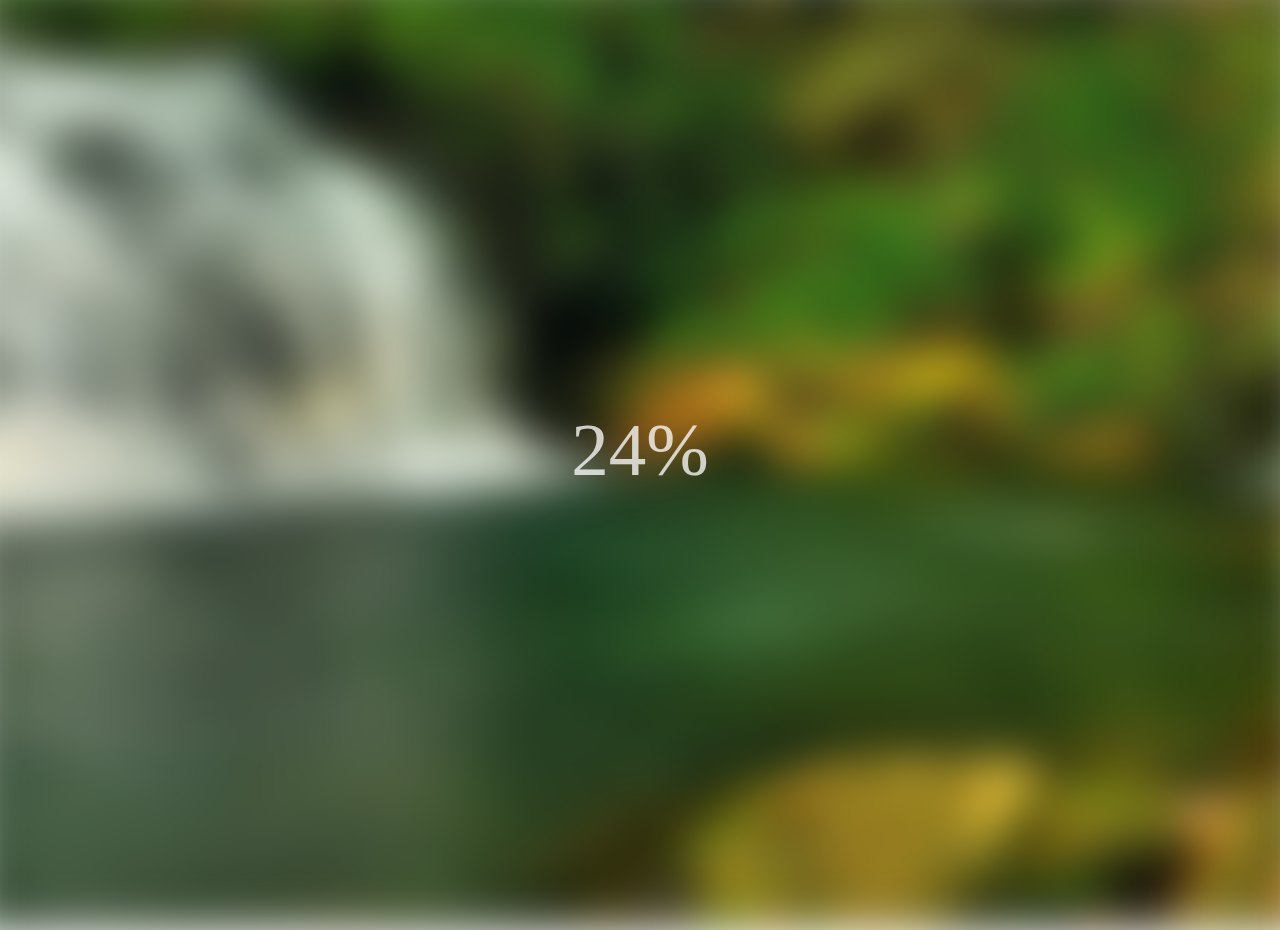
<file: blurry-loading/index.html>
<!DOCTYPE html>
<html lang="en">
<head>
    <meta charset="UTF-8">
    <meta http-equiv="X-UA-Compatible" content="IE=edge">
    <meta name="viewport" content="width=device-width, initial-scale=1.0">
    <link rel="stylesheet" href="style.css">
    <title>Blurry Loading</title>
</head>
<body>
    <!-- Background-->
    <section class="bg"></section>
    <!-- Loader value with % -->
    <div class="loading-text"></div>
    <!-- Text when fully loaded -->
    <h1 id="l-done" class="loading-done"> 100% loaded ! </h1>

    <!-- Javascript-->
      <script src="app.js"></script> 
</body>
</html>
</file>
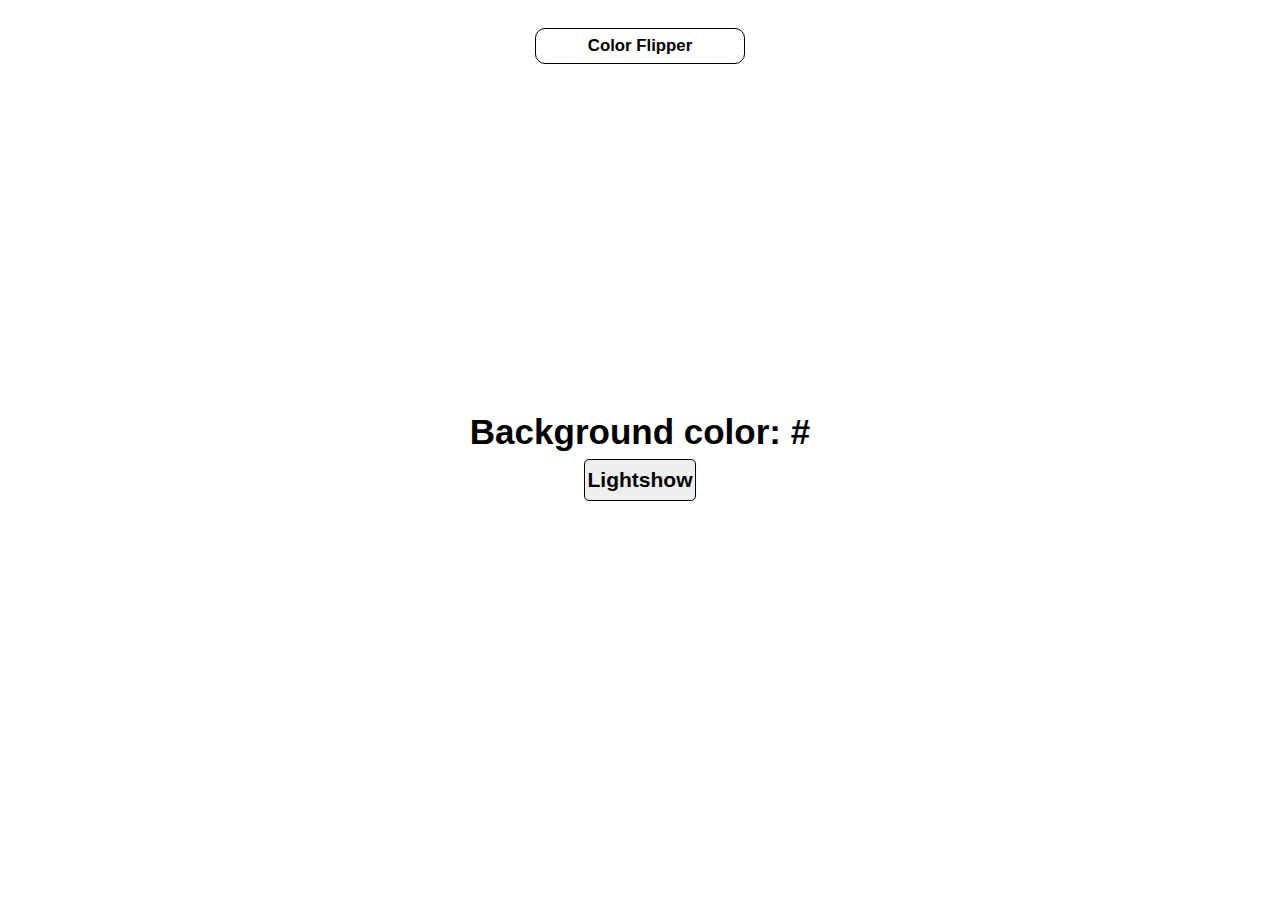
<file: color-flipper/index.html>
<!DOCTYPE html>
<html lang="en">
  <head>
    <meta charset="UTF-8" />
    <meta http-equiv="X-UA-Compatible" content="IE=edge" />
    <meta name="viewport" content="width=device-width, initial-scale=1.0" />
    <title>Color Flipper</title>
    <link rel="stylesheet" href="styles.css" />
  </head>
  <body>
    <!-- heading 1 -->
      <section class="section-center">
        <div class="nav-container">
          <div class="nav-center">
           <h4>Color Flipper</h4>
          </div>
        </div>
    <!-- flip button -->
      <div class="container">
        <h2>Background color: <span class="color">#</span></h2>
        <button class="btnn" id="btn">Lightshow</button>
       </div> 
    </section>

    <!-- javascript -->
    <script src="app.js"></script>
  </body>
</html>
</file>
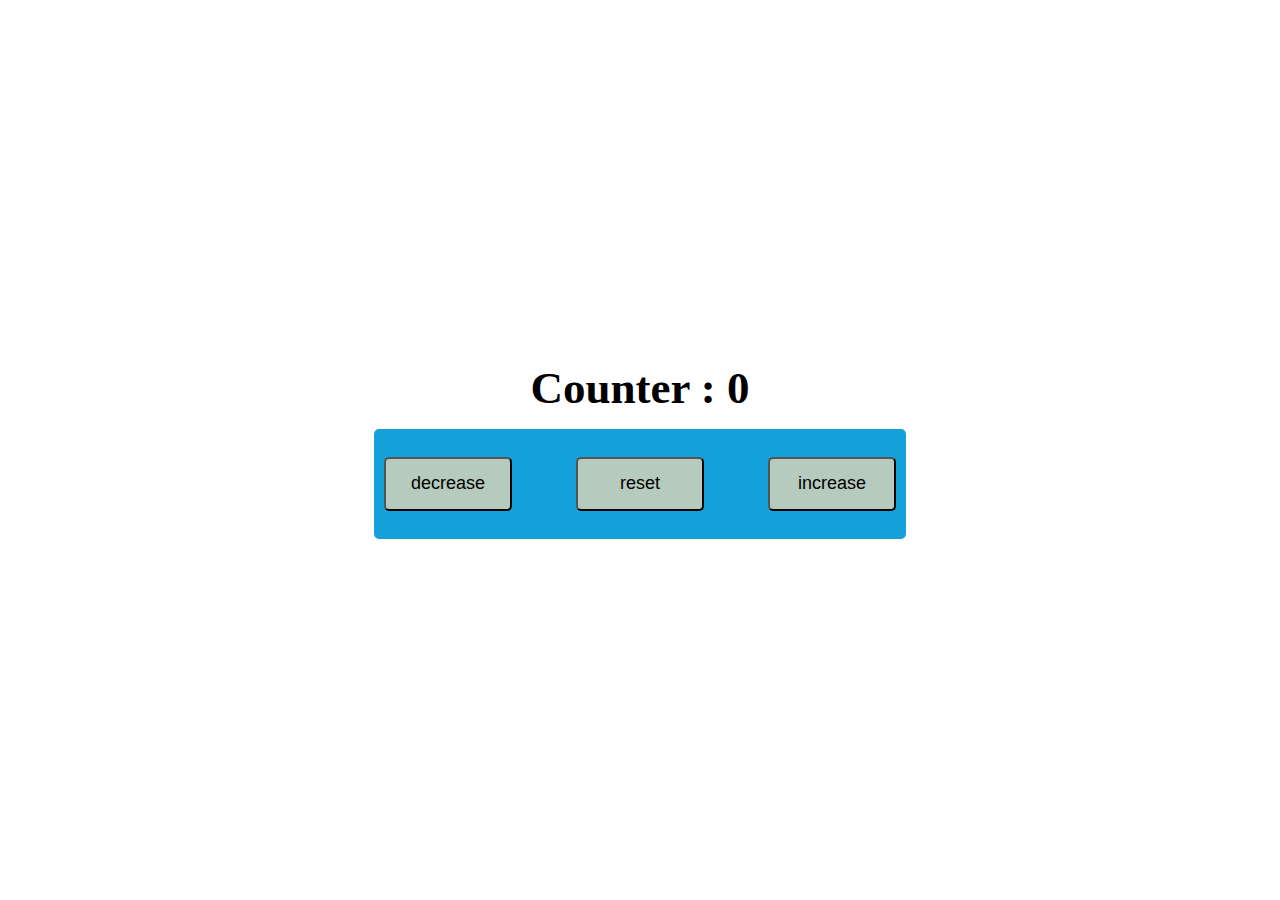
<file: counter/index.html>
<!DOCTYPE html>
<html lang="en">
  <head>
    <meta charset="UTF-8" />
    <meta http-equiv="X-UA-Compatible" content="IE=edge" />
    <meta name="viewport" content="width=device-width, initial-scale=1.0" />
    <title>Counter</title>
    <link rel="stylesheet" href="styles.css" />
  </head>
  <body>
    <main>
      <div class="container">
        <h1 class="counter">Counter : <span class="value"> 0 </span></h1>
        <div class="button-container">
          <button class="btn decrease">decrease</button>
          <button class="btn reset">reset</button>
          <button class="btn increase">increase</button>
        </div>
      </div>
    </main>
    <script src="app.js"></script>
  </body>
</html>
</file>
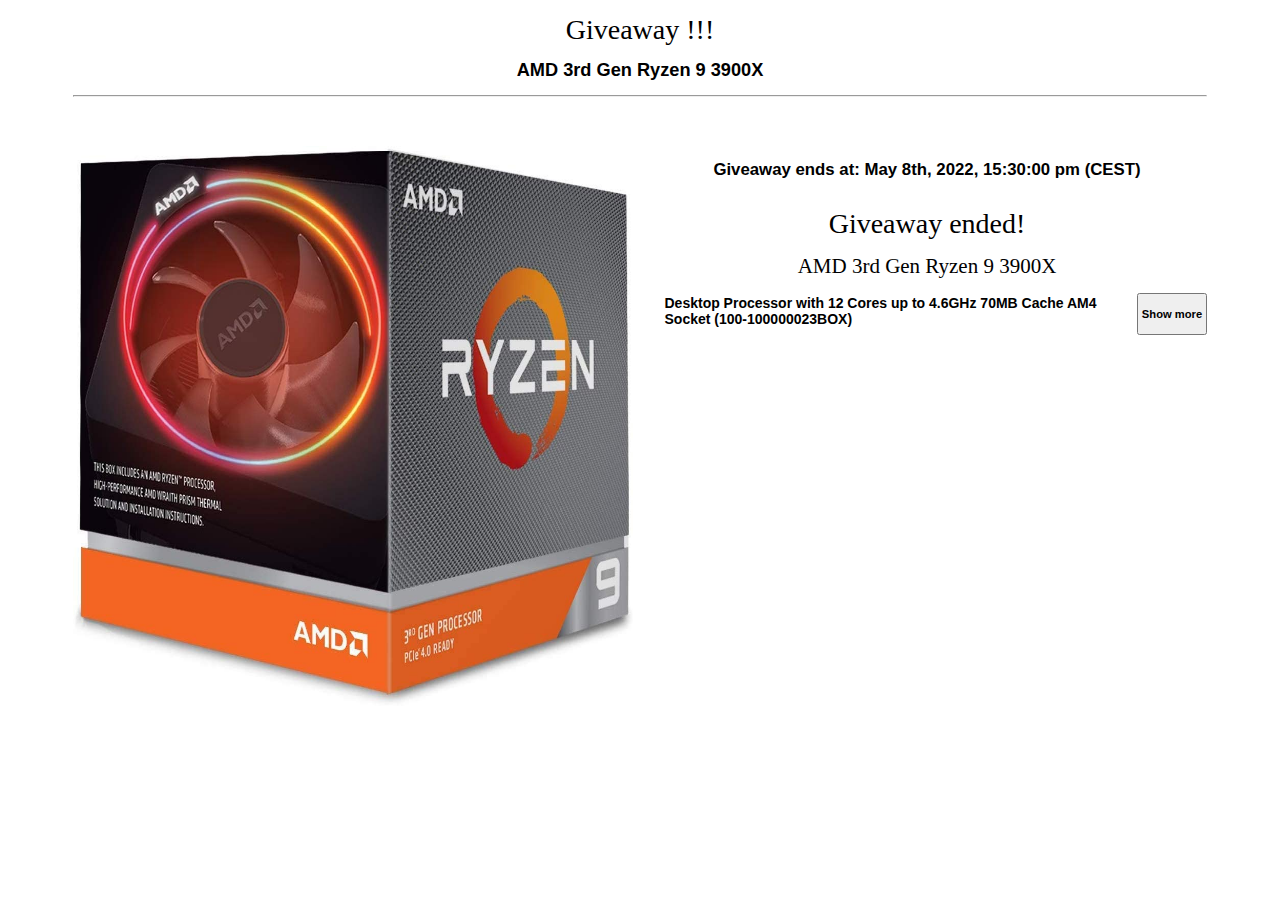
<file: giveaway/index.html>
<!DOCTYPE html>
<html lang="en">
<head>
    <meta charset="UTF-8">
    <meta http-equiv="X-UA-Compatible" content="IE=edge">
    <meta name="viewport" content="width=device-width, initial-scale=1.0">
    <title>Giveaway</title>
    <link rel="stylesheet" href="styles.css">
</head>
<body>
    <section class="section-center"> 
        <!-- heading -->
        <h3> Giveaway !!! </h3>
        <h5> AMD 3rd Gen Ryzen 9 3900X <h5>
        <hr>

        <!-- left side column-->
        <div class="container">
        <article class="gift-img">
            <img src="./img/ryzen.png" alt="gift" />
          </article>
        <!-- right side column -->
        <article class="gift-info">
            
            <h4 class="giveaway"> </h4>
        <!-- container of days, hours, minutes and seconds -->
            <div class="deadline">
                <!-- first-->
                <div class="deadline-format"> 
                    <div>
                        <h4 class="days"> </h4>
                         <span> days</span>
                    </div>
                </div>
                <!-- second-->
                <div class="deadline-format"> 
                    <div>
                        <h4 class="hours"> </h4>
                         <span> hours</span>
                    </div>
                </div>
                <!-- third-->  
                <div class="deadline-format"> 
                    <div>
                        <h4 class="minutes"> </h4>
                         <span> minutes</span>
                    </div>
                </div>
                <!-- fourth-->
                <div class="deadline-format"> 
                    <div>
                        <h4 class="seconds"> </h4>
                         <span> seconds </span>
                    </div>
                </div>
            </div>    
            <!-- Description -->
            <div class="description">
                <p class="amd-ryzen2"> AMD 3rd Gen Ryzen 9 3900X </p>
                <div class="button-heading">
                <h2 class="heading-info"> Desktop Processor with 12 Cores up to 4.6GHz 70MB Cache AM4 Socket (100-100000023BOX)</h2>
                <button type="click" class="show-more"> Show more</button>
                </div>
            </div>
            <!-- Show more(invisible by default) -->
            <div class="description-div">
                <p class="long-description"> Base Clock: 3.8GHz, Max Boost Clock: up to 4.6GHz, 70MB Cache, TDP: 105W
                System Memory Specification: 3200MHz, System Memory Type: DDR4, Memory Channels: 2
                Socket: AM4, Motherboard Compatibility: AMD 300, 400, 500 serles chipset based motherboards
                Graphics: Separate Graphics Card is required, Heatsink Fan: Wraith PRISM with RGB LED, Warranty: 3 Years
                12 Cores & 24 Threads
                Base Clock: 3.8GHz, Max Boost Clock: up to 4.6GHz, 70MB Cache, TDP: 105W
                System Memory Specification: 3200MHz, System Memory Type: DDR4, Memory Channels: 2
                Socket: AM4, Motherboard Compatibility: AMD 300, 400, 500 serles chipset based motherboards
                Graphics: Separate Graphics Card is required, Heatsink Fan: Wraith PRISM with RGB LED, Warranty: 3 Years
                For performance or compatibility related issues customers will have to reach out to AMD's technical support. For more details, kindly refer to our Refund Policy page. </p>
             </div>
            </div>
        </article>
        </div>
    </section>
    
    <script src="app.js"></script>
</body>
</html>
</file>
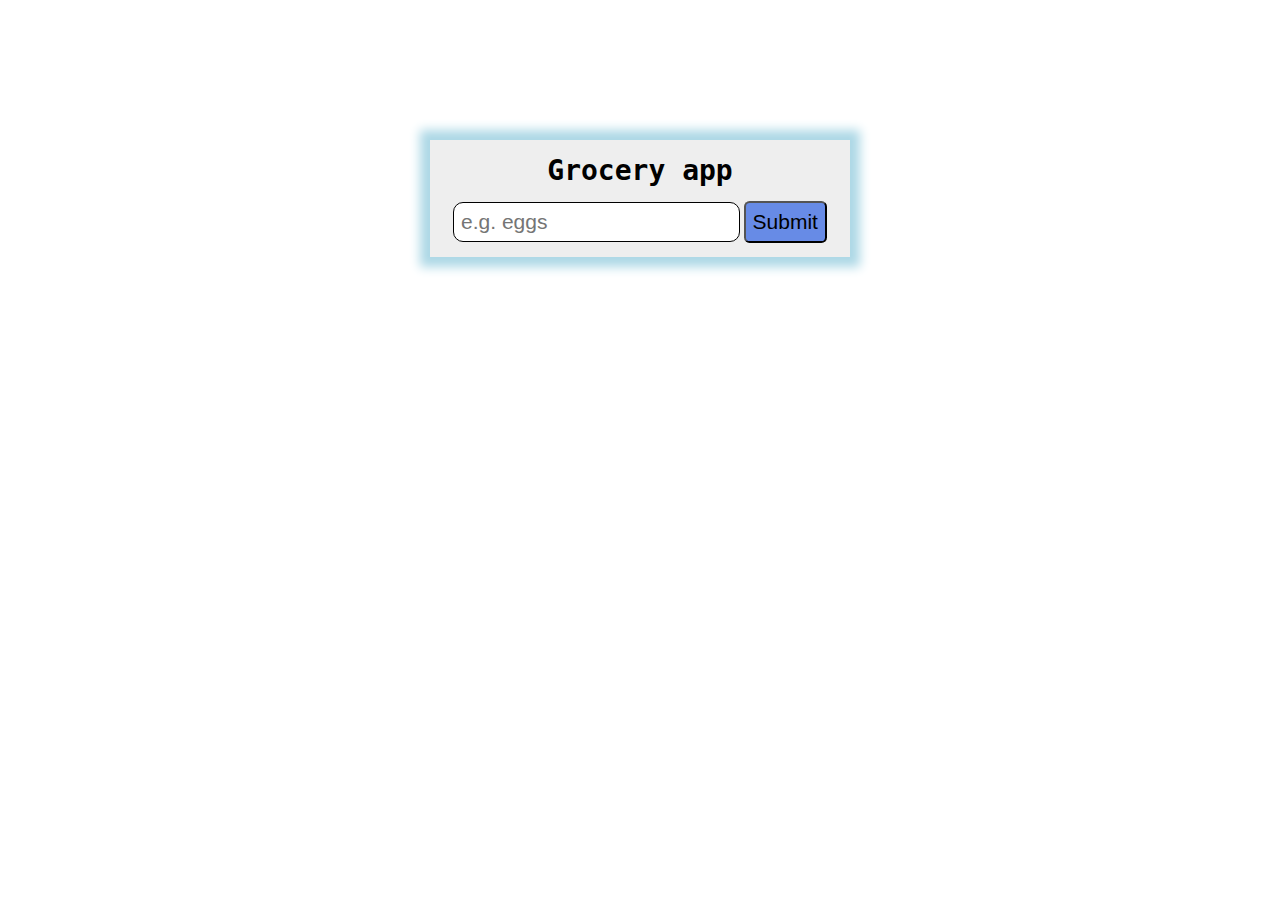
<file: grocery-store/index.html>
<!DOCTYPE html>
<html lang="en">
  <head>
    <meta charset="UTF-8" />
    <meta http-equiv="X-UA-Compatible" content="IE=edge" />
    <meta name="viewport" content="width=device-width, initial-scale=1.0" />
    <title>Grocery</title>
    <link rel="stylesheet" href="styles.css" />
  </head>
  <body>
    <section class="section-center">
      <!-- form-->
      <form class="grocery-form">
        <p class="alert"></p>
        <h3>Grocery app</h3>
        <div class="form-control">
          <input type="text" id="grocery" placeholder="e.g. eggs" />
          <button type="submit" class="submit-btn">Submit</button>
        </div>
      </form>
      <!-- list -->
      <div class="grocery-container">
        <div class="grocery-list"></div>

      <!-- Clear button-->
        <button type="button" class="clear-btn">Clear items</button>
      </div>
    </section>
    <script src="script.js"></script>
  </body>
</html>
</file>
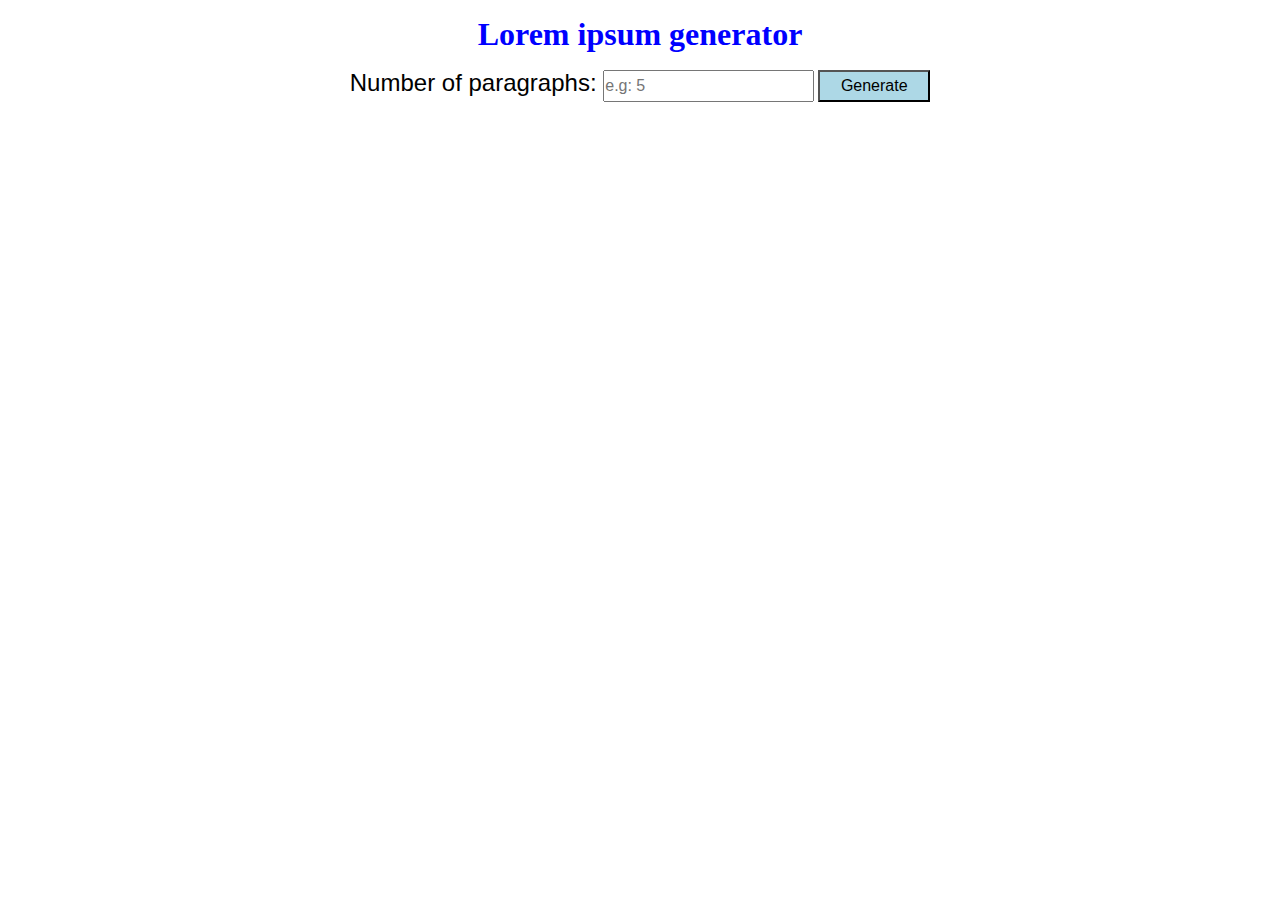
<file: lorem-ipsum-generator/index.html>
<!DOCTYPE html>
<html lang="en">
<head>
    <meta charset="UTF-8">
    <meta http-equiv="X-UA-Compatible" content="IE=edge">
    <meta name="viewport" content="width=device-width, initial-scale=1.0">
    <title>Lorem Ipsum</title>
    <link rel="stylesheet" href="styles.css">
</head>
<body>

    <section class="section-center"> 
        <h3> Lorem ipsum generator  </h3>
        <form class="lorem-form">
            <label class="amount-label" for="amount">Number of paragraphs: </label>
            <input type="number" name="amount" id="amount" placeholder="e.g: 5"/>
            <button type="submit" class="btn">Generate</button>
        </form>

        <!-- Paragraphs container -->
        <article class="lorem-text">
            
        </article>
    </section>


        <!-- Javascript -->
   <script src="app.js"></script>
</body>
</html>
</file>
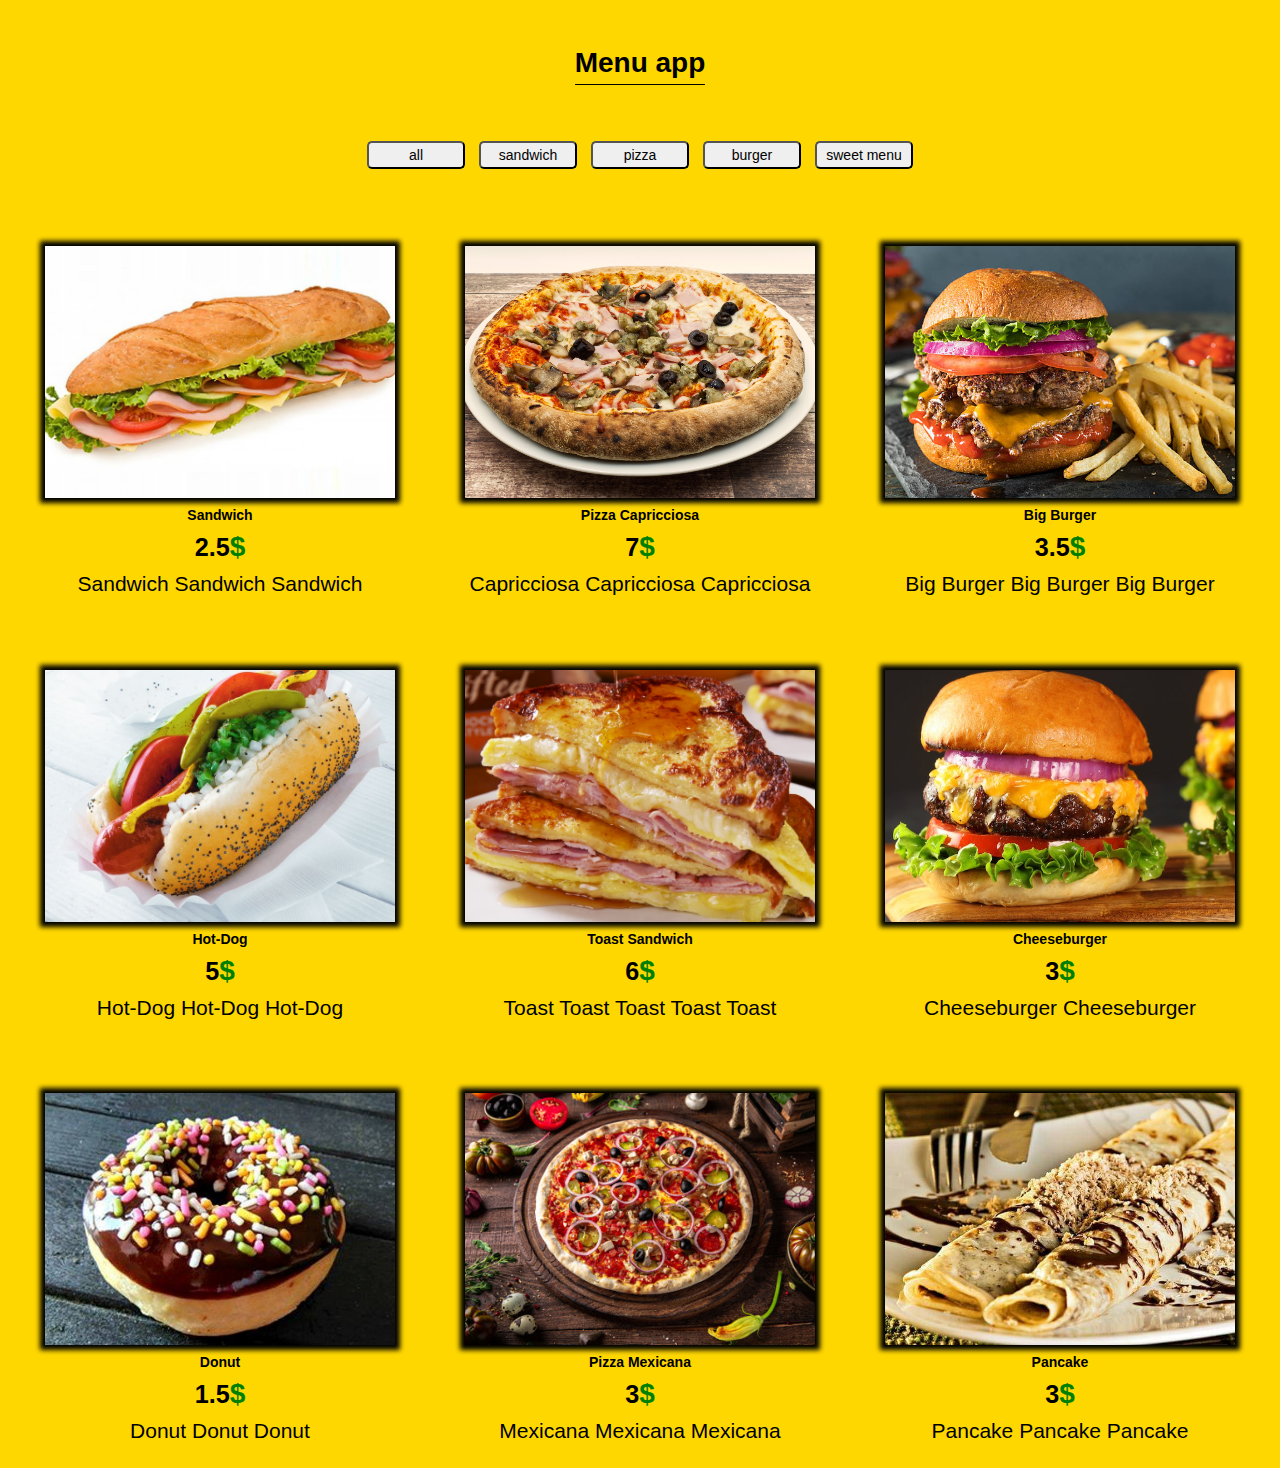
<file: menu-app/index.html>
<!DOCTYPE html>
<html lang="en">
  <head>
    <meta charset="UTF-8" />
    <meta http-equiv="X-UA-Compatible" content="IE=edge" />
    <meta name="viewport" content="width=device-width, initial-scale=1.0" />
    <title>Menu items</title>
    <link rel="stylesheet" href="styles.css" />
  </head>
  <body>
    <div class="menu">
      <!-- title -->
      <div class="title">
        <div class="underline"><h2>Menu app</h2></div>
      </div>
      <!-- filter buttons-->
      <div class="btn-container"></div>

      <!-- menu items-->
      <div class="section-center"></div>
    </div>
    <!-- Javascript-->
    <script src="app.js"></script>
  </body>
</html>
</file>
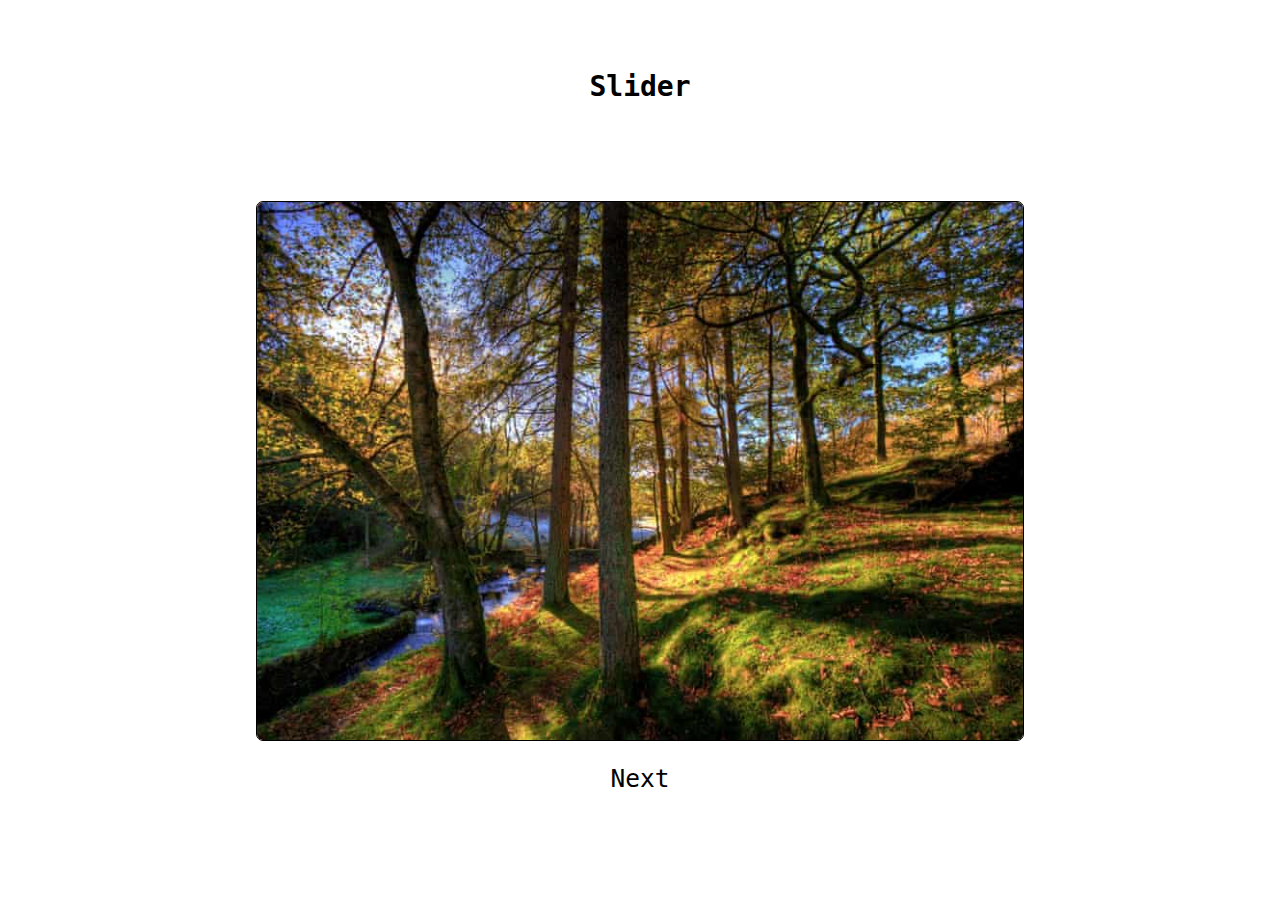
<file: slider/index.html>
<!DOCTYPE html>
<html lang="en">
<head>
    <meta charset="UTF-8">
    <meta http-equiv="X-UA-Compatible" content="IE=edge">
    <meta name="viewport" content="width=device-width, initial-scale=1.0">
    <title>Slider</title>
    <link rel="stylesheet" href="styles.css">
</head>
<body>
    <section class="section-center">
        <h1>Slider</h1>
    <div class="slider-container">
        <div class="slide"> 
            <img src="./img/nature1.jpg" class="slide-img" alt="" />
        </div>
        <div class="slide"> 
            <img src="./img/nature2.jpg" class="slide-img" alt=""/> 
        </div>
        <div class="slide"> 
            <img src="./img/nature3.jpg" class="slide-img" alt=""/> 
        </div>
        <div class="slide"> 
            <img src="./img/nature4.jpg" clas="slide-img" alt="" />
        </div>
    </div>

    <div class="btn-container">
        <button type="button" class="prevBtn">prev</button>
        <button type="button" class="nextBtn">next</button>
    </div>
    </section>


    <script src="app.js"></script>
</body>
</html>
</file>
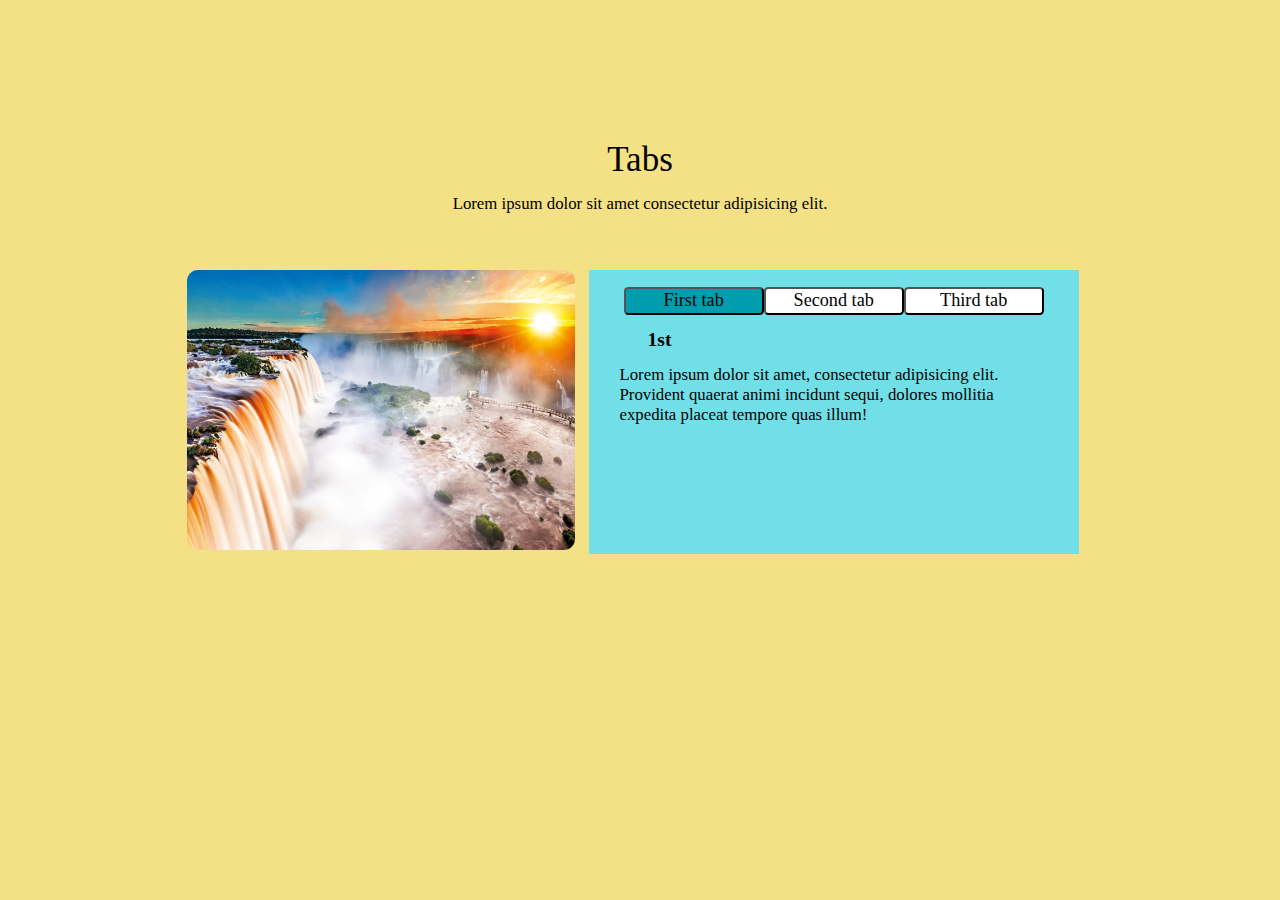
<file: tabs/index.html>
<!DOCTYPE html>
<html lang="en">
<head>
    <meta charset="UTF-8">
    <meta http-equiv="X-UA-Compatible" content="IE=edge">
    <meta name="viewport" content="width=device-width, initial-scale=1.0">
    <title>Tabs</title>
    <link rel="stylesheet" href="styles.css">
</head>
<body>
    <section> 
        <div class="title">
            <h2>Tabs</h2> 
            <p> Lorem ipsum dolor sit amet consectetur adipisicing elit.
            </p>
        </div>
          <!-- Two columns -->
    <div class="columns-container section-center">
        <!-- First column (image only) -->
        <article class="first-img">
            <img src="./images/waterfall.png">
        </article>
        <!-- Second column (buttons) -->
        <article class="second">
            <div class="btn-container">
                <button class="tab-btn active" data-id="history">First tab</button>
                <button class="tab-btn" data-id="vision">Second tab</button>
                <button class="tab-btn" data-id="goals">Third tab</button>
            </div>
              <!-- Second column (content) -->
            <article class="second-content">
                <div class="content active" id="history">
                    <h4> 1st  </h4>
                    <p> Lorem ipsum dolor sit amet, consectetur adipisicing elit. Provident quaerat animi incidunt sequi, dolores mollitia expedita placeat tempore quas illum!</p>
                </div>
                <div class="content" id="vision">
                    <h4> 2nd </h4>
                    <p>Lorem ipsum dolor, sit amet consectetur adipisicing elit. Possimus aut ipsum aliquid vitae in ut sunt, cupiditate eius a asperiores!</p>
                    <h5> Animals </h5>
                    <ul>
                        <li> Dog</li>
                        <li> Cat</li>
                        <li> Mouse</li>
                    </ul>
                </div> 
                <div class="content" id="goals">
                    <h4> 3rd </h4>
                    <p> Lorem ipsum dolor sit amet consectetur adipisicing elit. Eveniet, a doloremque architecto qui labore velit vero possimus blanditiis dolorem at illo voluptas magni hic eius?</p>
                </div>
            </article>
        </article>
        

    </div>
    </section>
    <script src="script.js"></script>
</body>
</html>
</file>
<file: blurry-loading/style.css>
* {
  box-sizing: border-box;
  margin: 0;
  padding: 0;
  font-size: 15px;
}

body {
  display: flex;
  flex-direction: column;
  align-items: center;
  justify-content: center;
  height: 100vh;
  overflow: hidden;
}
.bg {
  background: url("./images/nature.jpg") no-repeat center center/cover;
  position: absolute;
  top: -30px;
  left: -30px;
  width: calc(100vw + 60px);
  height: calc(100vh + 60px);
  z-index: -1;
  filter: blur(0px);
}

.loading-text {
  font-size: 5rem;
  font-family: Impact;
  color: white;
}

#l-done{
  font-size: 4rem;
  font-family: fantasy;
  font-weight: 400;
  color: rgba(238, 202, 0, 0.829);
}
.loading-done{
  display: none;
}
.show-done{
  display: block;
}
</file>
<file: color-flipper/styles.css>
* {
  box-sizing: border-box;
  margin: 0;
  padding: 0;
  font-size: 14px;
}
.section-center{
  display: flex;
  flex-direction: column;
  align-items: center;
  justify-content: center;
}
.nav-container{
  height: 45vh;
}
.nav-center {
  margin-top: 2rem;
  background-color: white;
  border: solid 1px ;
  border-radius: 10px;
  width: 15rem;
  display: flex;
  flex-direction: column;
  align-items: center;
}
h4 {
  padding: 0.5rem;
  font-family: "Gill Sans", "Gill Sans MT", Calibri, "Trebuchet MS", sans-serif;
  font-size: 1.2rem;
}
.container {
  display: flex;
  flex-direction: column;
  justify-content: center;
  align-items: center;
}

.btnn {
  border-radius: 5px;
  border: solid 1px;
  font-family: "Gill Sans", "Gill Sans MT", Calibri, "Trebuchet MS", sans-serif;
  font-weight: bold;
  font-size: 1.5rem;
  width: 8rem;
  height: 3rem;
}
h2 {
  font-family: "Gill Sans", "Gill Sans MT", Calibri, "Trebuchet MS", sans-serif;
  padding: 0.5rem;
  font-size: 2.5rem;
}
.color{
  font-family: "Gill Sans", "Gill Sans MT", Calibri, "Trebuchet MS", sans-serif;
  font-size: 2.5rem;
}
</file>
<file: counter/styles.css>
* {
  margin: 0;
  padding: 0;
  font-size: 15px;
}
.container {
  width: 100vw;
  height: 100vh;
  justify-content: center;
  display: flex;
  flex-direction: column;
  align-items: center;
  position: center;
}
.button-container {
  padding: 10px;
  width: 40vw;
  height: 10vh;
  justify-content: space-between;
  display: flex;
  flex-direction: row;
  position: center;
  align-items: center;
  background-color: rgb(20, 160, 216);
  border-radius: 5px;
}
.btn {
  height: 6vh;
  width: 10vw;
  border-radius: 5px;
  background-color: rgb(182, 202, 189);
  font-family: "Gill Sans MT", Calibri, "Trebuchet MS", sans-serif;
  font-size: large;
}
.counter {
  font-size: 3rem;
  margin-bottom: 1rem;
}
.value {
  font-size: 3rem;
}
</file>
<file: giveaway/styles.css>
*{
    margin: 0;
    padding: 0;
    font-size: 14px;
    box-sizing: border-box;
}
.section-center{
    display: flex;
    flex-direction: column;
    justify-content: center;
    align-items: center;
}
h3{
    margin-top: 1rem;
    font-size: 2rem;
    font-family: fantasy;
    font-weight: 400;
}
h4{
    margin-top: 1rem;
    font-size: 1.2rem;
    font-family: Verdana, Geneva, Tahoma, sans-serif;
}
h5{
    font-family: Verdana, Geneva, Tahoma, sans-serif;
    font-size: 1.3rem;
    margin-top: 1rem;
}
.container{
    margin-top: 3.5rem;
    display: flex;
    flex-direction: row;
}
.gift-img img{
    width: 40rem;
    height: 40rem;
}
.gift-info{
    min-width: 40rem;
    max-width: 40rem;
    display: flex;
    flex-direction: column;
    justify-content: flex-start;
    margin-left: 1rem;
}
.giveaway{
    display: flex;
    justify-content: center;
    font-size: 1.2rem;
    font-family: Verdana, Geneva, Tahoma, sans-serif;
    margin-bottom: 1rem;
}
.deadline{
    display: flex;
    flex-direction: row;
    align-items: center;
    justify-content: center;
}
.deadline-format{
    min-width: 5rem;
    max-width: 5rem;
    margin: 1rem;
    padding: 0.1rem;
    border: solid black 1px;
    display: flex;
    flex-direction: row;
    align-items: center;
    justify-content: center;
    border-radius: 5px;
    background-color: orange;
}
.deadline-format h4{
    display: flex;
    flex-direction: row;
    align-items: center;
    justify-content: center;
    font-size: 1.5rem;
    font-family: Verdana, Geneva, Tahoma, sans-serif;
    font-weight: 400;
}
span{
    font-size: 1.2rem;
    font-family: monospace;
}
.amd-ryzen2{
    font-size: 1.5rem;
    font-family: fantasy;
    font-weight: 500;
    margin-bottom: 1rem;
}
.description{
    padding-top:1rem;
    display:flex;
    flex-direction: column;
    align-items: center;
    justify-content: center;
}
.button-heading{
    display: flex;
    flex-direction: row;
    justify-content: center;
    align-items: center;
}
.heading-info{
    font-size: 1rem;
    font-family: Verdana, Geneva, Tahoma, sans-serif;
    font-weight: 600;
    margin-bottom: 0.5rem;
    margin-left: 1.25rem;
}
.show-more{
    min-width: 5rem;
    min-height: 3rem;
    font-size: 0.8rem;
    font-weight: 600;
    font-family: Verdana, Geneva, Tahoma, sans-serif;
}
/* Show / hide description */
.description-div{
    display: none;
}
.show-description{
    display: flex;
    flex-direction: column;
    align-items: center;
    justify-content: center;
    padding: 0.5rem 2rem 0rem 2rem;
}
.long-description{
   font-size: 1rem;
   font-family: Verdana, Geneva, Tahoma, sans-serif;
   font-weight: 400;
}
</file>
<file: grocery-store/styles.css>
* {
  margin: 0;
  padding: 0;
  font-size: 14px;
  box-sizing: border-box;
}
/* Main positioning */
.section-center {
  display: flex;
  flex-direction: column;
  align-items: center;
  padding-top: 10rem;
}
/* Grocery form */
.grocery-form {
  display: flex;
  flex-direction: column;
  align-items: center;
  padding: 1rem 0rem 1rem 0rem;
  background: #eee;
  box-shadow: 0 0 10px 10px lightblue;
  min-width: 30rem;
}
/* Alert paragraph */
.alert {
  font-family: "Lucida Sans";
  font-size: 1.5rem;
  visibility: visible;
  color: black;
}
.alert-danger {
  color: red;
  background-color: white;
}
.alert-success {
  color: green;
  background-color: white;
}
h3 {
  font-size: 3rem;
  font-family: "Arial Narrow Bold";
  padding-bottom: 1rem;
}
/* Input field and placeholder */
#grocery {
  font-family: Verdana, Geneva, Tahoma, sans-serif;
  font-size: 1.5rem;
  padding: 0.5rem;
  border: solid black 0.1rem;
  border-radius: 10px;
}
#grocery::placeholder {
  font-size: 1.5rem;
}
.submit-btn {
  font-size: 1.5rem;
  font-family: Verdana, Geneva, Tahoma, sans-serif;
  padding: 0.5rem;
  border-radius: 0.4rem;
  background-color: #678be6;
}
/* Groceries list container */
.grocery-container {
  display: flex;
  flex-direction: column;
  align-items: center;
  background: #eee;
  box-shadow: 0 10px 10px 10px lightblue;
  min-width: 30rem;
  visibility: hidden;
}
.show-container {
  visibility: visible;
}
/* List styling */
.grocery-list {
  display: flex;
  flex-direction: column;
  padding: 0.6rem;
}
.grocery-item {
  display: flex;
  flex-direction: row;
  align-content: flex-start;
  justify-content: space-between;
  padding: 0.5rem;
  border: 1px solid black;
  border-radius: 10px;
  min-width: 28rem;
  margin: 0.1rem;
}

.title {
  font-family: Verdana, Geneva, Tahoma, sans-serif;
  font-size: 1.5rem;
  padding: 0.3rem;
}
.edit-btn {
  font-size: 1.2rem;
  font-family: Verdana, Geneva, Tahoma, sans-serif;
  padding: 0.3rem;
  border-radius: 0.4rem;
  background-color: #67ed00;
}
.delete-btn {
  font-size: 1.2rem;
  font-family: Verdana, Geneva, Tahoma, sans-serif;
  padding: 0.3rem;
  border-radius: 0.4rem;
  background-color: #ff0808;
}
/* Clear button*/
.clear-btn {
  font-size: 1.5rem;
  font-family: Verdana, Geneva, Tahoma, sans-serif;
  padding: 0.5rem;
  border-radius: 0.4rem;
  background-color: #fffb08;
  margin-bottom: 0.5rem;
}
h3 {
  font-size: 2rem;
  font-family: monospace;
}
</file>
<file: lorem-ipsum-generator/styles.css>
*{
    margin: 0;
    padding: 0;
    box-sizing: border-box;
    font-size: 16px;
}
.section-center{
    display: flex;
    flex-direction: column;
    align-items: center;
    font-size: 1rem;
    margin: 1rem;
}
h3{
    font-size: 2rem;
    font-family: 'Lucida Sans';
    color: blue;
    padding-bottom: 1rem;
}
.lorem-text{
    margin-top: 2rem;
    width: 75vw;
    background-color: lightblue;
    font-family: Georgia, 'Times New Roman', Times, serif;
}
.amount-label{
    font-size: 1.5rem;
    font-family: Arial, Helvetica, sans-serif;
}
.btn{
    background-color: lightblue;
    height: 2rem;
    width: 7rem;
}
#amount{
    height: 2rem;
}
</file>
<file: menu-app/styles.css>
* {
  font-size: 14px;
  margin: 0;
  padding: 0;
  box-sizing: border-box;
}
body {
  font-family: Verdana, Geneva, Tahoma, sans-serif;
  color: black;
  line-height: 1.5;
  font-size: 0.875rem;
  background-color: gold;
}
.section-center {
  display: grid;
  grid-template-columns: 30rem 30rem 30rem;
  justify-content: center;
}
.menu-item {
  display: flex;
  flex-direction: column;
  align-items: center;
  justify-content: center;
  padding: 1.5rem;
  margin-top: 2rem;
}
.photo {
  object-fit: cover;
  height: 18rem;
  width: 25rem;
  box-shadow: 0 0 5px 5px black;
}
.item-info {
  display: flex;
  flex-direction: column;
  align-items: center;
}
.item-text {
  display: flex;
  flex-direction: column;
  align-items: center;
  font-size: 1.5rem;
  color: black;
}
.title {
  display: flex;
  flex-direction: row;
  justify-content: center;
}
.btn-container {
  padding-top: 2rem;
  padding-bottom: 2rem;
  display: flex;
  flex-direction: row;
  justify-content: center;
}
ul {
  list-style-type: none;
}
.title {
  padding-top: 3rem;
  font-size: 1rem;
}
header {
  margin-top: 0.5rem;
  display: flex;
  flex-direction: column;
  align-items: center;
  text-transform: capitalize;
  color: black;
}
.price {
  color: black;
  font-size: 1.8rem;
}
.dollar {
  color: green;
  font-size: 2rem;
}
.filter-btn {
  align-items: center;
  padding: 0.3rem;
  margin: 2rem 0.5rem 0rem 0.5rem;
  border-radius: 5px;
  width: 7rem;
  font-family: Verdana, Geneva, Tahoma, sans-serif;
  font-size: 1rem;
}
.filter-btn:hover {
  background-color: orangered;
  transition: 0.4s;
}
.underline {
  border-bottom: 1px solid black;
}
h2 {
  font-size: 2rem;
}
</file>
<file: slider/styles.css>
*{
    font-size: 14px;
    margin: 0;
    padding: 0;
    box-sizing: border-box;
}
.section-center{
    display: flex;
    flex-direction: column;
    align-items: center;
}
h1{
    margin-top: 5rem;
    font-family: monospace;
    font-size: 2rem;
}
.slider-container{
    width: 60vw;
    height: 60vh;
    margin: 0 auto;
    position: relative;
    overflow: hidden;
    margin-top: 7rem;
    border: 1px solid black;
    border-radius: 0.5rem;
}
.slide{
    position: absolute;
    width: 100%;
    height: 100%;
    transform: all 0.25s ease-in-out;
}
.slide-img{
    height: 100%;
    width: 100%;
    object-fit: cover;
}
.btn-container{
    display: flex;
    justify-content: center;
    margin-top: 1.5rem;
}
.prevBtn,
.nextBtn{
    margin: 0rem 0.5rem 0rem 0.5rem;
    background: transparent;
    border-color: transparent;
    font-size: 1.75rem;
    font-family: monospace;
    text-transform: capitalize;
    color: black;
    cursor: pointer;
}
.prevBtn:hover,
.nextBtn:hover{
    color: blue;
    font-weight: 600;
}
</file>
<file: tabs/styles.css>
*{
    margin: 0;
    padding: 0;
    font-size: 14px;
    font-family: 'Trebuchet MS';
    box-sizing: border-box;
}
body {
    background: #F4E185;
    color: black;
  }
/* content positioning */
section{
    display: flex;
    flex-direction: column;
    align-items: center;
}
/* title and paragraph positioning */
.title{
    display: flex;
    flex-direction: column;
    align-items: center;
    padding-top: 10rem;
}
h2{
    font-size: 2.5rem;
    font-family: fantasy;
    font-weight: 100;
}
h4{
    font-size: 1.4rem;
    font-family: Verdana;
    font-weight: bold;
    text-transform: capitalize;
    padding-left: 3rem;
}
h5{
    font-size: 1.2rem;
    padding: 1rem 1rem 0.5rem 1rem;
}
p{
    font-size: 1.2rem;
    font-family: Verdana;
    padding: 1rem;
}
ul {
    list-style-type: square;
    padding-left: 2.8rem;
  }
a {
    text-decoration: none;
  }

/* columns container */
.columns-container{
    display: flex;
    flex-direction: row;
    padding-top: 3rem;
}
 /* first column background image*/
.first-img img{
    border-radius: 0.8rem;
    height: 20rem;
    object-fit: cover;  
}
/* second column */
.second{
    display: flex;
    flex-direction: column;
    justify-content: flex-start;
    background-color: #71DFE7;
    margin: 0rem 1rem 0rem 1rem;
    width: 35rem;
    padding: 0.2rem;
}
 /* second column buttons */
 .btn-container{
    display:flex;
    justify-content: center;
    padding-top: 1rem;
}
.tab-btn{
    display: inline-block;
    width: 10rem;
    height: 2rem;
    border-radius: 0.3rem;
    font-size: 1.3rem;
    font-family: Verdana;
    color: black;
    background-color: white;
}
/* hovering buttons */
.tab-btn:hover{
    background-color: #C2FFF9;
}
/* active buttons colors */
.tab-btn.active{
    background: #009DAE;
}
 /* second column paragraphs */
.second-content{
    padding: 1rem;
}

/* hiding content */
.content{
    display: none;
}
/* showing content */
.content.active{
    display: block;
}
</file>
